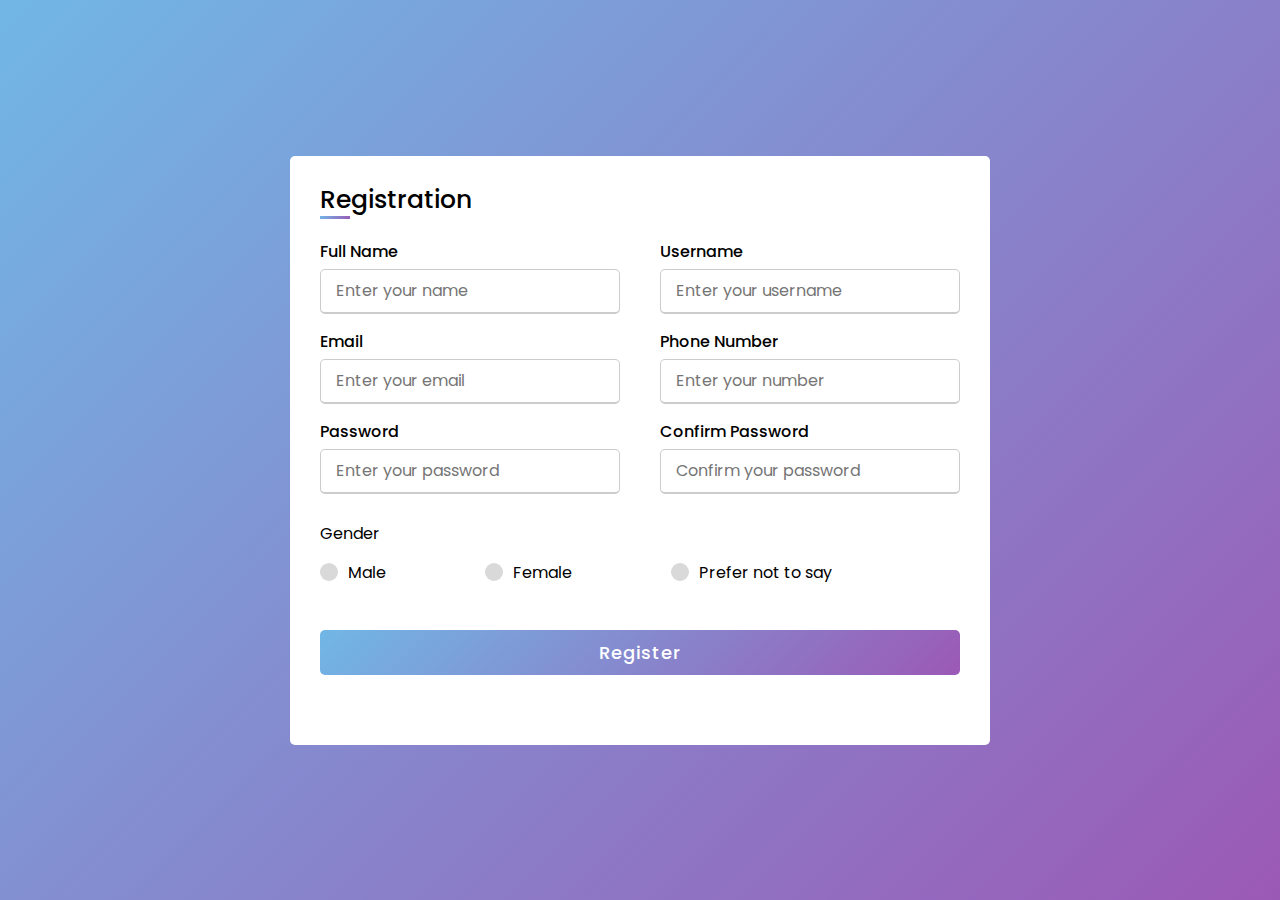
<file: Registration Form/index.html>
<!DOCTYPE html>
<html lang="en">
<head>
    <meta charset="UTF-8">
    <meta http-equiv="X-UA-Compatible" content="IE=edge">
    <meta name="viewport" content="width=device-width, initial-scale=1.0">
    <link rel="stylesheet" href="./style.css ">
    <link rel="stylesheet" href="">
    <title>Registration Form | Coding With Carlos</title>
</head>
<body>
    <div class="container">
        <div class="title">Registration</div>
        <form action="#" >
            <div class="user-details">
                <div class="input-box">
                    <span class="details">Full Name</span>
                    <input type="text" placeholder="Enter your name" required>
                </div>
                <div class="input-box">
                    <span class="details">Username</span>
                    <input type="text" placeholder="Enter your username" required>
                </div>
                <div class="input-box">
                    <span class="details">Email</span>
                    <input type="text" placeholder="Enter your email" required>
                </div>
                <div class="input-box">
                    <span class="details">Phone Number</span>
                    <input type="text" placeholder="Enter your number" required>
                </div>
                <div class="input-box">
                    <span class="details">Password</span>
                    <input type="text" placeholder="Enter your password" required>
                </div>
                <div class="input-box">
                    <span class="details">Confirm Password</span>
                    <input type="text" placeholder="Confirm your password" required>
                </div>
            </div>
            <div class="gender-details">
                <input type="radio" name="gender" id="dot-1">
                <input type="radio" name="gender" id="dot-2">
                <input type="radio" name="gender" id="dot-3">
                <span class="gender-title">Gender</span>
                <div class="category">
                    <label for="dot-1">
                        <span class="dot one"></span>
                        <span class="gender">Male</span>
                    </label>
                    <label for="dot-2">
                        <span class="dot two"></span>
                        <span class="gender">Female</span>
                    </label>
                    <label for="dot-3">
                        <span class="dot three"></span>
                        <span class="gender">Prefer not to say</span>
                    </label>
                </div>
            </div>
            <div class="button">
                <input type= "submit" value="Register">
            </div>
        </form>
    </div>
</body>
</html>
</file>
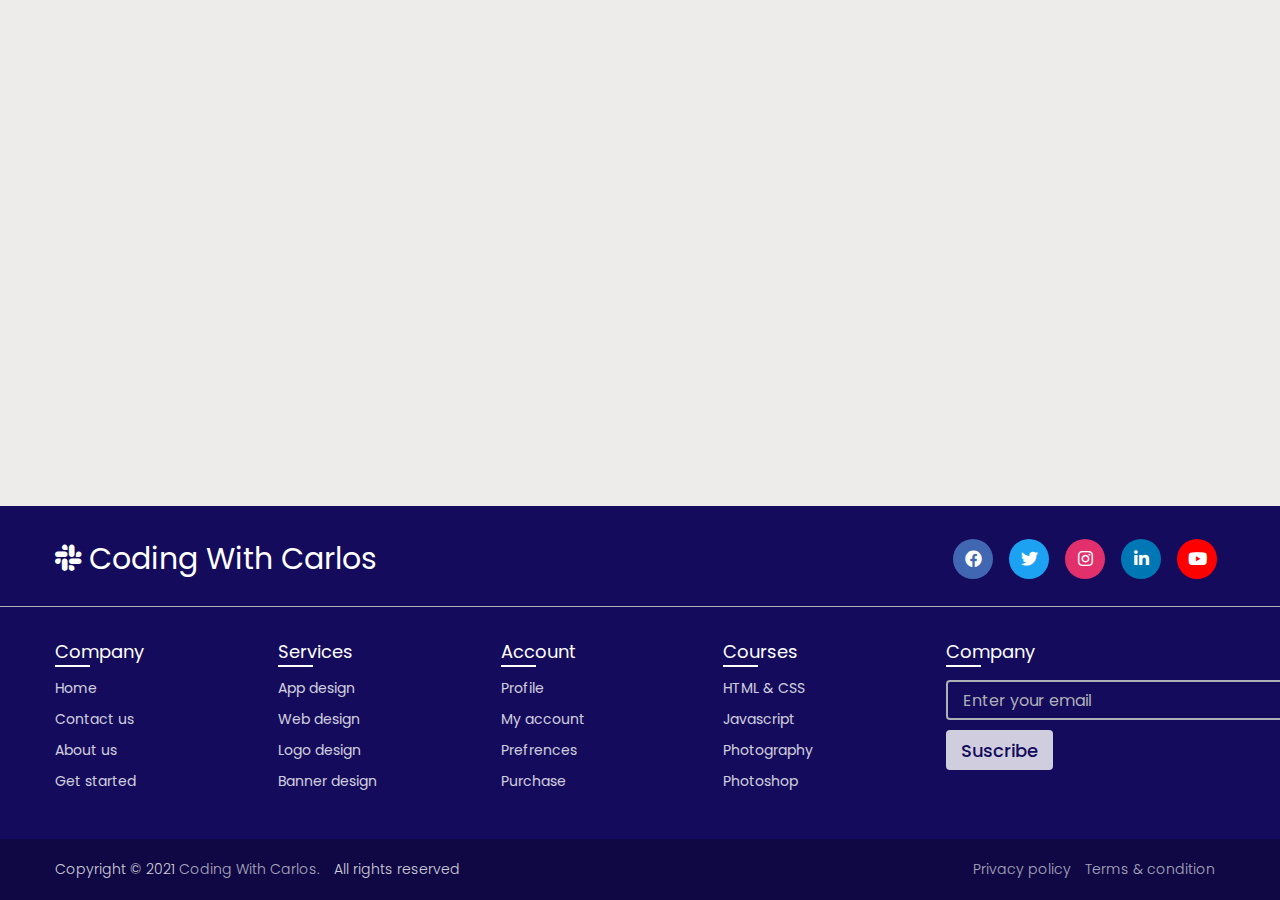
<file: Responsive Footer with Grid/index.html>
<!DOCTYPE html>
<html lang="en">
<head>
    <meta charset="UTF-8">
    <meta http-equiv="X-UA-Compatible" content="IE=edge">
    <meta name="viewport" content="width=device-width, initial-scale=1.0">
    <title>Responsive Footer With Grid|Coding with Carlos</title>
    <link rel="stylesheet" href="./style.css"/>
    <link rel="stylesheet" href="https://cdnjs.cloudflare.com/ajax/libs/font-awesome/5.15.2/css/all.min.css"/>
</head>
<body>
    <footer>
        <div class="content">
            <div class="top">
                <div class="logo-details">
                    <i class="fab fa-slack"></i>
                    <span class="logo_name">Coding With Carlos</span>
                </div>
                <div class="media-icons">
                    <a href="#"><i class="fab fa-facebook"></i></a>
                    <a href="#"><i class="fab fa-twitter"></i></a>
                    <a href="#"><i class="fab fa-instagram"></i></a>
                    <a href="#"><i class="fab fa-linkedin-in"></i></a>
                    <a href="#"><i class="fab fa-youtube"></i></a>
                </div>
            </div>
            <div class="link-boxes">
                <ul class="box">
                    <li class="link_name">Company</li>
                    <li><a href="#">Home</a></li>
                    <li><a href="#">Contact us</a></li>
                    <li><a href="#">About us</a></li>
                    <li><a href="#">Get started</a></li>
                </ul>
        
                <ul class="box">
                    <li class="link_name">Services</li>
                    <li><a href="#">App design</a></li>
                    <li><a href="#">Web design</a></li>
                    <li><a href="#">Logo design</a></li>
                    <li><a href="#">Banner design</a></li>
                </ul>

                <ul class="box">
                    <li class="link_name">Account</li>
                    <li><a href="#">Profile</a></li>
                    <li><a href="#">My account</a></li>
                    <li><a href="#">Prefrences</a></li>
                    <li><a href="#">Purchase</a></li>
                </ul>

                <ul class="box">
                    <li class="link_name">Courses</li>
                    <li><a href="#">HTML & CSS</a></li>
                    <li><a href="#">Javascript</a></li>
                    <li><a href="#">Photography</a></li>
                    <li><a href="#">Photoshop</a></li>
                </ul>

                <ul class="box input-box">
                    <li class="link_name">Company</li>
                    <li><input type="text" placeholder="Enter your email"></li>
                    <li><input type="button" value="Suscribe"></li>
                   
                </ul>
            </div>
        </div>
        <div class="bottom-details">
            <div class="bottom_text">
                <span class="copyright_text">Copyright &#169; 2021 <a href="#">Coding With Carlos. </a>All rights reserved</span>
                <span class="policy_terms">
                    <a href="#">Privacy policy</a>
                    <a href="#">Terms & condition</a>
                </span>   
            </div>
        </div>
    </footer>
</body>
</html>
</file>
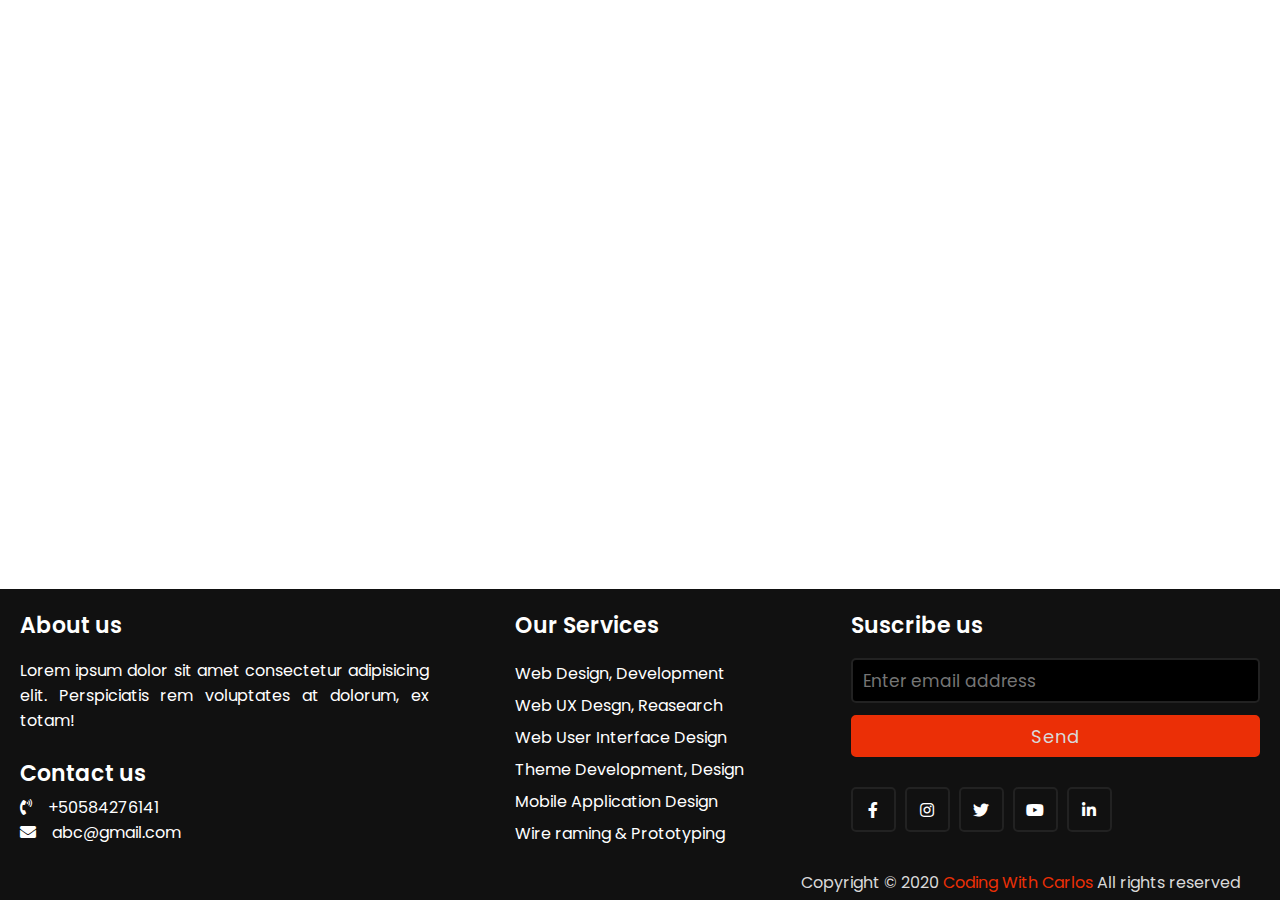
<file: Responsive Footer/index.html>
<!DOCTYPE html>
<html lang="en">
<head>
    <meta charset="UTF-8">
    <meta http-equiv="X-UA-Compatible" content="IE=edge">
    <meta name="viewport" content="width=device-width, initial-scale=1.0">
    <title>Responsive Footer | Coding With Carlos</title>
    <link rel="stylesheet"  href="./style.css"/>
    <link rel="stylesheet" href="https://cdnjs.cloudflare.com/ajax/libs/font-awesome/5.15.2/css/all.min.css"/>
</head>
<body>
   <footer>
        <div class="content">
            <div class="left box">
                <div class="upper">
                    <div class="topic">About us</div>
                    <p>Lorem ipsum dolor sit amet consectetur adipisicing elit. Perspiciatis rem voluptates at dolorum, ex totam!</p>
                </div>
                <div class="lower">
                    <div class="topic">Contact us</div>
                    <div class="phone"><a href="#"><i class="fas fa-phone-volume"></i>+50584276141</a></div>
                    <div class="email"><a href="#"><i class="fas fa-envelope"></i>abc@gmail.com</a></div>
                </div>
            </div>
       
            <div class="middle box">
                <div class="topic">Our Services</div>
                <div><a href="#">Web Design, Development</a></div>
                <div><a href="#">Web UX Desgn, Reasearch</a></div>
                <div><a href="#">Web User Interface Design</a></div>
                <div><a href="#">Theme Development, Design</a></div>
                <div><a href="#">Mobile Application Design</a></div>
                <div><a href="#">Wire raming & Prototyping</a></div>
            </div>
            <div class="right box">
                <div class="topic">Suscribe us</div>
                    <form action= "#">
                        <input type= "text" placeholder="Enter email address">
                        <input type= "submit" value="Send">
                        <div class="media-icons">
                           <a href="#"><i class="fab fa-facebook-f"></i></a>
                           <a href="#"><i class="fab fa-instagram"></i></a>
                           <a href="#"><i class="fab fa-twitter"></i></a>
                           <a href="#"><i class="fab fa-youtube"></i></a>
                           <a href="#"><i class="fab fa-linkedin-in"></i></a> 
                        </div>
                    </form>    
            </div>
                
        </div>  
            <div class="bottom">
                <p>Copyright &#169; 2020 <a href="#">Coding With Carlos</a> All rights reserved </p>
            </div>
   </footer> 
</body>
</html>
</file>
<file: Registration Form/style.css>
@import url('https://fonts.googleapis.com/css2?family=Poppins:wght@200;300;400;500;600;700&display=swap');

*{
  margin: 0;
  padding: 0;
  box-sizing: border-box;
  font-family: "Poppins" , sans-serif;
}

body{
    display: flex;
    height: 100vh;
    padding: 10px;
    justify-content: center;
    align-items: center;
    background: linear-gradient(135deg, #71b7e6, #9b59b6);
}

.container{
   max-width: 700px;
   width: 100%;
   background: #fff; 
   padding: 25px 30px;
   border-radius: 5px;
}

.container .title{
    font-size: 25px;
    font-weight: 500;
    position: relative;
}

.container .title::before{
    content: '';
    position: absolute;
    left:0;
    bottom: 0;
    height: 3px;
    width: 30px;
    background: linear-gradient(135deg, #71b7e6, #9b59b6);
}

.container form .user-details{
    display: flex;
    flex-wrap: wrap;
    justify-content: space-between;
    margin: 20px 0 12px 0;
} 

form .user-details .input-box{
    margin-bottom: 15px;
     width: calc(100% / 2 - 20px);
}

.user-details .input-box .details{
    display: block;
    font-weight: 500;
    margin-bottom: 5px;
}

.user-details .input-box input{
    height: 45px;
    width: 100%;
    outline: none;
    border-radius: 5px;
    border: 1px solid #ccc;
    padding-left: 15px;
    font-size: 16px;
    border-bottom-width: 2px;
    transition: all 0.3s ease;
}


.user-details .input-box input:focus,
.user-details .input-box input:valid{
    border-color: #9b59b6;
}

form .gender-details .gendder-title{
    font-size: 20px;
    font-weight: 500;
}

form .gender-details .category{
    display: flex;
    width: 80%;
    margin: 14px 0;
    justify-content: space-between;
}

.gender-details .category label{
    display: flex;
    align-items: center;
}

.gender-details .category .dot{
    height: 18px;
    width: 18px;
    background: #d9d9d9;
    border-radius: 50%;
    margin-right: 10px;
    border: 5px solid transparent;
    transition: all 0.3s ease;
}

#dot-1:checked ~ .category label .one,
#dot-2:checked ~ .category label .two,
#dot-3:checked ~ .category label .three{
    border-color: #d9d9d9;
    background: #9b59b6;
}

form input[type= "radio"]{
    display: none;
}

form .button{
    height: 45px;
    margin: 45px 0;
}
form .button input{
    height: 100%;
    width: 100%;
    outline: none;
    color: #fff;
    border: none;
    font-size: 18px;
    font-weight: 500;
    border-radius: 5px;
    letter-spacing: 1px;
    background: linear-gradient(135deg, #71b7e6, #9b59b6);
}

form .button input:hover{
    background: linear-gradient(-135deg, #71b7e6, #9b59b6);
}

@media (max-width: 584px) {
    .container{
        max-width: 100%;
    }

    form .user-details .input-box{
        margin-bottom: 15px;
        width: 100%;
    }

    form .gender-details .category{
        width: 100%;
    }

    .container form .user-details{
        max-height: 300px;
        overflow-y: scroll;
    }

    .user-details::-webkit-scrollbar{
        width: 5px;
    }
}

@media(max-width: 459px){
    .container .content .category{
      flex-direction: column;
    }
  }
</file>
<file: Responsive Footer with Grid/style.css>
@import url('https://fonts.googleapis.com/css2?family=Poppins:wght@200;300;400;500;600;700&display=swap');
*{
  margin: 0;
  padding: 0;
  box-sizing: border-box;
  font-family: "Poppins" , sans-serif;
}
body{
  min-height: 100vh;
  width: 100%;
  background: #EEECEB;
}

footer{
    position: fixed;
    background: #140B5C;
    width: 100%;
    bottom: 0;
    left: 0;
}

footer::before{
    content: '';
    position: absolute;
    left: 0;
    top: 100px;
    height: 1px;
    width: 100%;
    background: #AFAFB6;
}   

footer .content{
    max-width: 1250px;
    margin: auto;
    padding: 30px 40px 40px 40px;
}

footer .content .top{
    display: flex;
    align-items: center;
    justify-content: space-between;  
    margin-bottom: 50px; 
}

.content .top .logo-details{
    color: #fff;
    font-size: 30px;
}

.content .top .media-icons{
    display: flex;
}

.content .top .media-icons a{
    height: 40px;
    width: 40px;
    margin: 0 8px;
    border-radius: 50px;
    text-align: center;
    line-height: 40px;
    color: #fff;
    font-size: 17px;
    text-decoration: none;
    transition: all 0.4s ease;
}

.top .media-icons a:nth-child(1){
    background: #4267B2;
}
.top .media-icons a:nth-child(1):hover{
    color: #4267B2;
    background: #fff;
}

.top .media-icons a:nth-child(2){
    background: #1DA1F2;
}
.top .media-icons a:nth-child(2):hover{
    color: #1DA1F2;
    background: #fff;
}

.top .media-icons a:nth-child(3){
    background: #E1306C;
}
.top .media-icons a:nth-child(3):hover{
    color: #E1306C;
    background: #fff;
}

.top .media-icons a:nth-child(4){
    background: #0077B5;
}
.top .media-icons a:nth-child(4):hover{
    color: #0077B5;
    background: #fff;
}

.top .media-icons a:nth-child(5){
    background: #FF0000;
}
.top .media-icons a:nth-child(5):hover{
    color: #FF0000;
    background: #fff;
}

footer .content .link-boxes{
    width: 100%;
    display: flex;
    justify-content: space-between;
}

footer .content .link-boxes .box{
    width: calc(100% / 5 - 10px);
}

.content .link-boxes .box .link_name{
    color: #fff;
    font-size: 18px;
    font-weight: 400;
    margin-bottom: 10px;
    position: relative;
}

.link-boxes .box .link_name::before{
    content: '';
    position: absolute;
    left: 0;
    bottom: -2px;
    height: 2px;
    width: 35px;
    background: #fff;
}

.content .link-boxes .box li{
    margin: 6px 0;
    list-style: none;   
}

.content .link-boxes .box li a{
    color: #fff;
    font-size: 14px;
    font-weight: 400;
    text-decoration: none;
    opacity: 0.8;
    transition: all 0.4s ease;
}

.content .link-boxes .box li a:hover{
    opacity: 1;
    text-decoration: underline;
}
.content .link-boxes .input-box{
    margin-right: 55px;

}

.link-boxes .input-box input{
  height: 40px;  
  width: calc(100% 55px);
  outline: none;
  border: 2px solid #AFAFB6;
  background: #140B5C;
  border-radius: 4px;
  padding: 0 15px;
  font-size: 16px;
  color: #fff;
  margin-top: 5px;
}

.link-boxes .input-box input::placeholder{
    color: #AFAFB6;
    font-size: 16px;
}

.link-boxes .input-box input[type= "button"]{
    background: #fff;
    color: #140B5C;
    border: none;
    font-size: 18px;
    font-weight: 500;
    margin: 4px 0;
    opacity: 0.8;
    transition: all 0.4s ease;
    cursor: pointer;
}

.input-box input[type= "button"]:hover{
    opacity: 1;
}

footer .bottom-details{
    width: 100%;
    background: #0f0844;  
}

footer .bottom-details .bottom_text{
    max-width: 1250px;
    margin: auto;
    padding: 20px 40px;
    display: flex;
    justify-content: space-between;
} 

 .bottom-details .bottom_text span,
 .bottom-details .bottom_text a{
     font-size: 14px;
     font-weight: 300;
     color: #fff;
     opacity: 0.8;
     text-decoration: none;
 }

 .bottom-details .bottom_text a:hover{
     opacity: 1;
     text-decoration: underline;
 }

 .bottom-details .bottom_text a{
     margin-right: 10px;
     
 }

 @media (max-width: 900px){
     footer .content .link-boxes{
         flex-wrap: wrap;
     }

     footer .content .link-boxes .input-box{
         width: 40%;
         margin-top: 10px;
     } 
 }

 @media (max-width: 700px) {
    footer{
        position: relative;
    }

     .content .top .logo-details{
         font-size: 26px;
     }

     .content .top .media-icons a{
         height: 35px;
         width: 35px;
         font-size: 14px;
         line-height: 35px;
     }
     
     footer .content .link-boxes .box{
         width: calc(100% / 3 -10px);
     }

     footer .content .link-boxes .input-box{
         width: 60%;
        
     }

     .bottom-details .bottom_text span,
     .bottom-details .bottom_text a{
         font-size: 12px;
     }
 }

 @media (max-width: 520px){
    footer::before{
        top: 145px; 
    }   
    
     footer .content .top{
         flex-direction: column;
     }
     .content .top .media-icons{
         margin-top: 16px;
     }

     footer .content .link-boxes .box{
         width: calc(100% /2 - 10px);
     }
     
     footer .content .link-boxes .input-box{
         width: 100%;
     }
 }
</file>
<file: Responsive Footer/style.css>
@import url('https://fonts.googleapis.com/css2?family=Poppins:wght@200;300;400;500;600;700&display=swap');
*{
  margin: 0;
  padding: 0;
  box-sizing: border-box;
  font-family: 'Poppins',sans-serif;
  text-decoration: none;
}

footer{
    width: 100%;
    position: fixed;
    bottom: 0;
    left: 0;
    background: #111;
}

footer .content{
    max-width: 1350px;
    margin: auto;
    padding: 20px;
    display: flex;
    flex-wrap: wrap;
    justify-content: space-between;
}

footer .content p,a{
    color: #fff
}

footer .content .box{
    width: 33%;
    transition: all 0.4s ease;
}

footer .content .topic{
    font-size: 22px;
    font-weight: 600;
    color: #fff;
    margin-bottom: 16px;
}

footer .content p{
    text-align: justify;

}

footer .content .lower .topic{
   margin: 24px 0 5px 0; 
}

footer .content .lower i{
    padding-right: 16px;
}

footer .content .middle{
   padding-left: 80px; 
}

footer .content .middle a{
    line-height: 32px;
}

footer .content .right input[type= "text"]{
    height: 45px;
    width: 100%;
    outline: none;
    color: #d9d9d9;
    background: #000;
    border-radius: 5px;
    padding-left: 10px;
    font-size: 17px;
    border: 2px solid #222222;
}

footer .content .right input[type= "submit"]{
    height: 42px;
    width: 100%;
    font-size: 18px;
    color: #d9d9d9;
    background: #eb2f06;
    outline: none;
    border-radius: 5px;
    letter-spacing: 1px;
    cursor: pointer;
    margin-top: 12px;
    border: 2px solid #eb2f06;
    transition: all 0.3s ease-in-out;
}

footer .content .right input[type= "submit"]:hover{
    background: none;
    color: #eb2f06
}

footer .content .media-icons a{
    font-size: 16px;
    height: 45px;
    width: 45px;
    display: inline-block;
    text-align: center;
    line-height: 43px;
    border: 2px solid #222222;
    margin: 30px 5px 0 0;
    border-radius: 5px;
    transition: all 0.3s ease;
}

.content .media-icons a:hover{
    border-color: #eb2f06;
}

footer .bottom{
    width: 100%;
    text-align: right;
    color: #d9d9d9;
    padding: 0 40px 5px 0;
}

footer .bottom a{
   color: #eb2f06; 
}

footer a{
    transition: all 0.3s ease;
}

footer a:hover{
    color: #eb2f06;
}

@media (max-width: 1100px){
    footer .content .middle{
        padding-left: 50px;
    }
}

@media (max-width: 950px) {
    footer .content .box{
        width: 50%;
    }
    .content .right{
        margin-top: 40px;
    }
}

@media (max-width: 560px){
    footer{
        position: relative;
    }
    footer .content .box{
        width: 100%;
        margin-top: 30px;
    }
    footer .content .middle{
        padding-left: 0px;
    }
}
</file>
